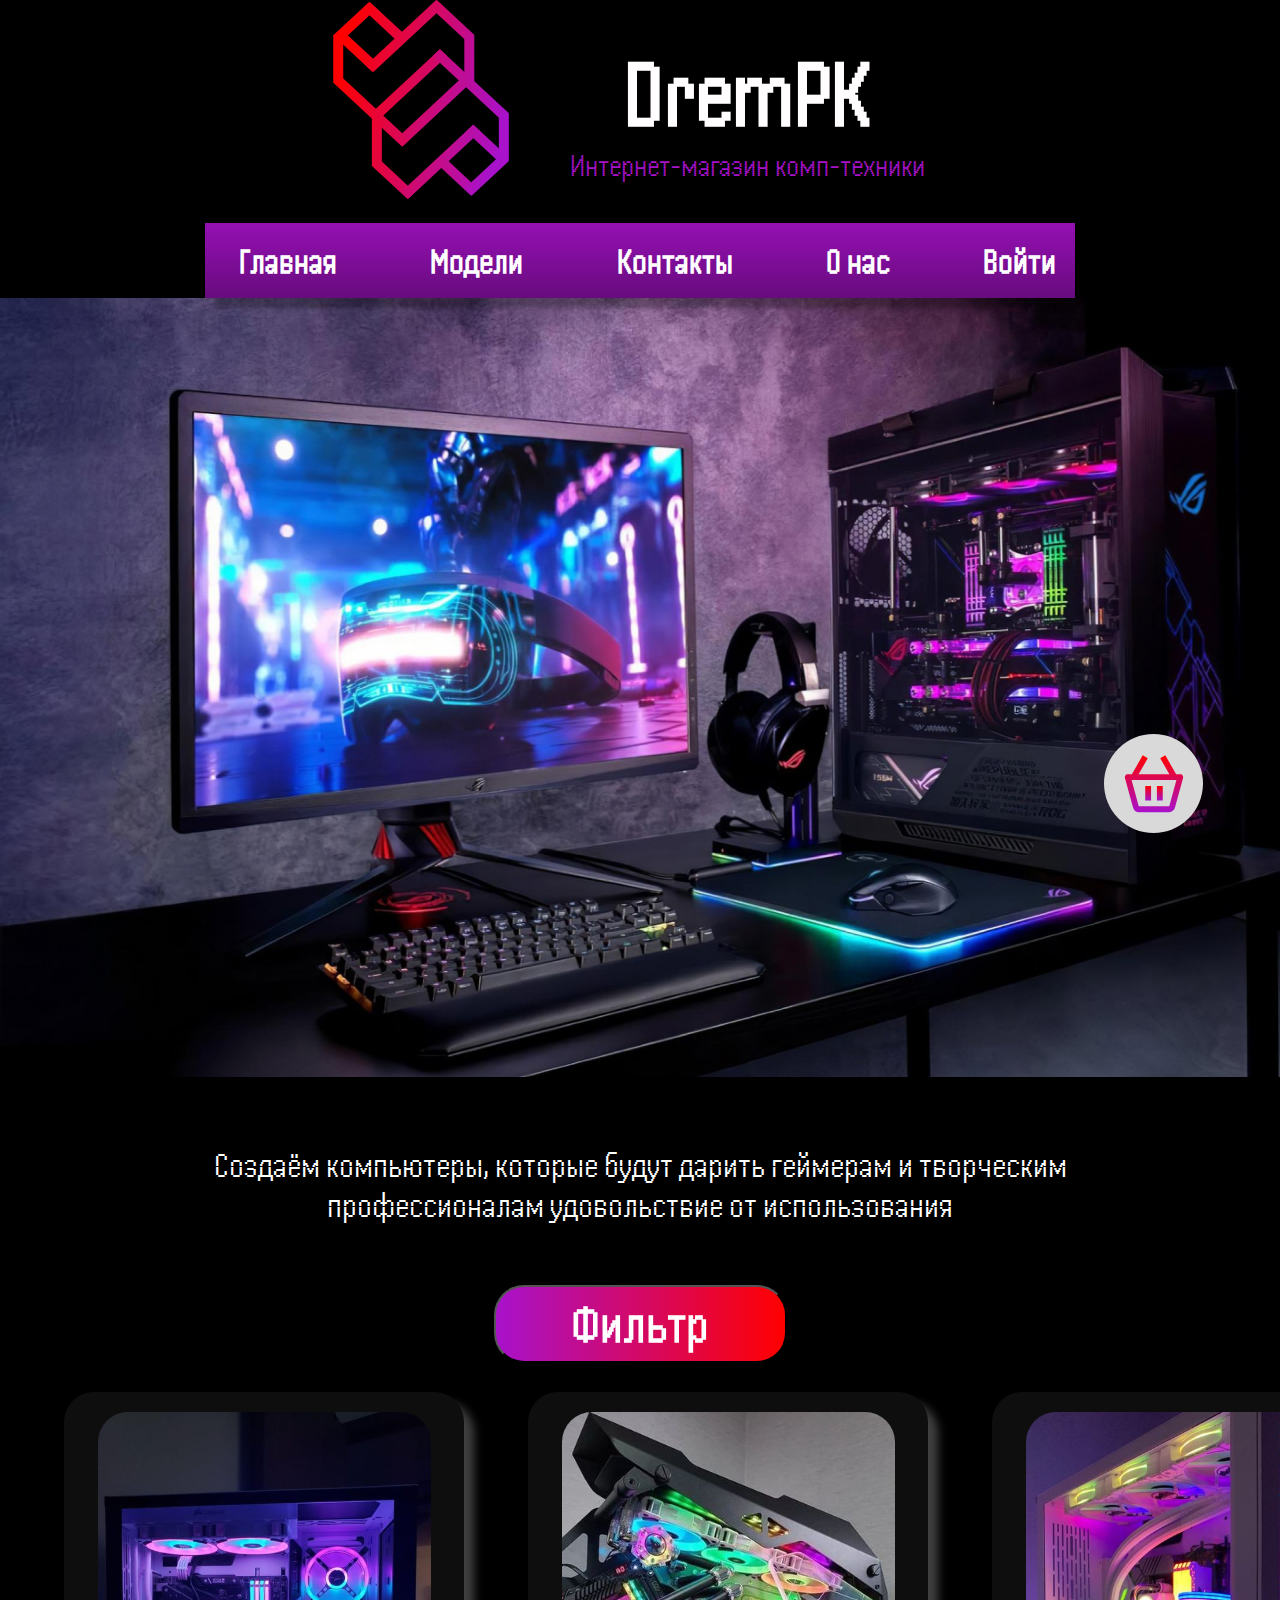
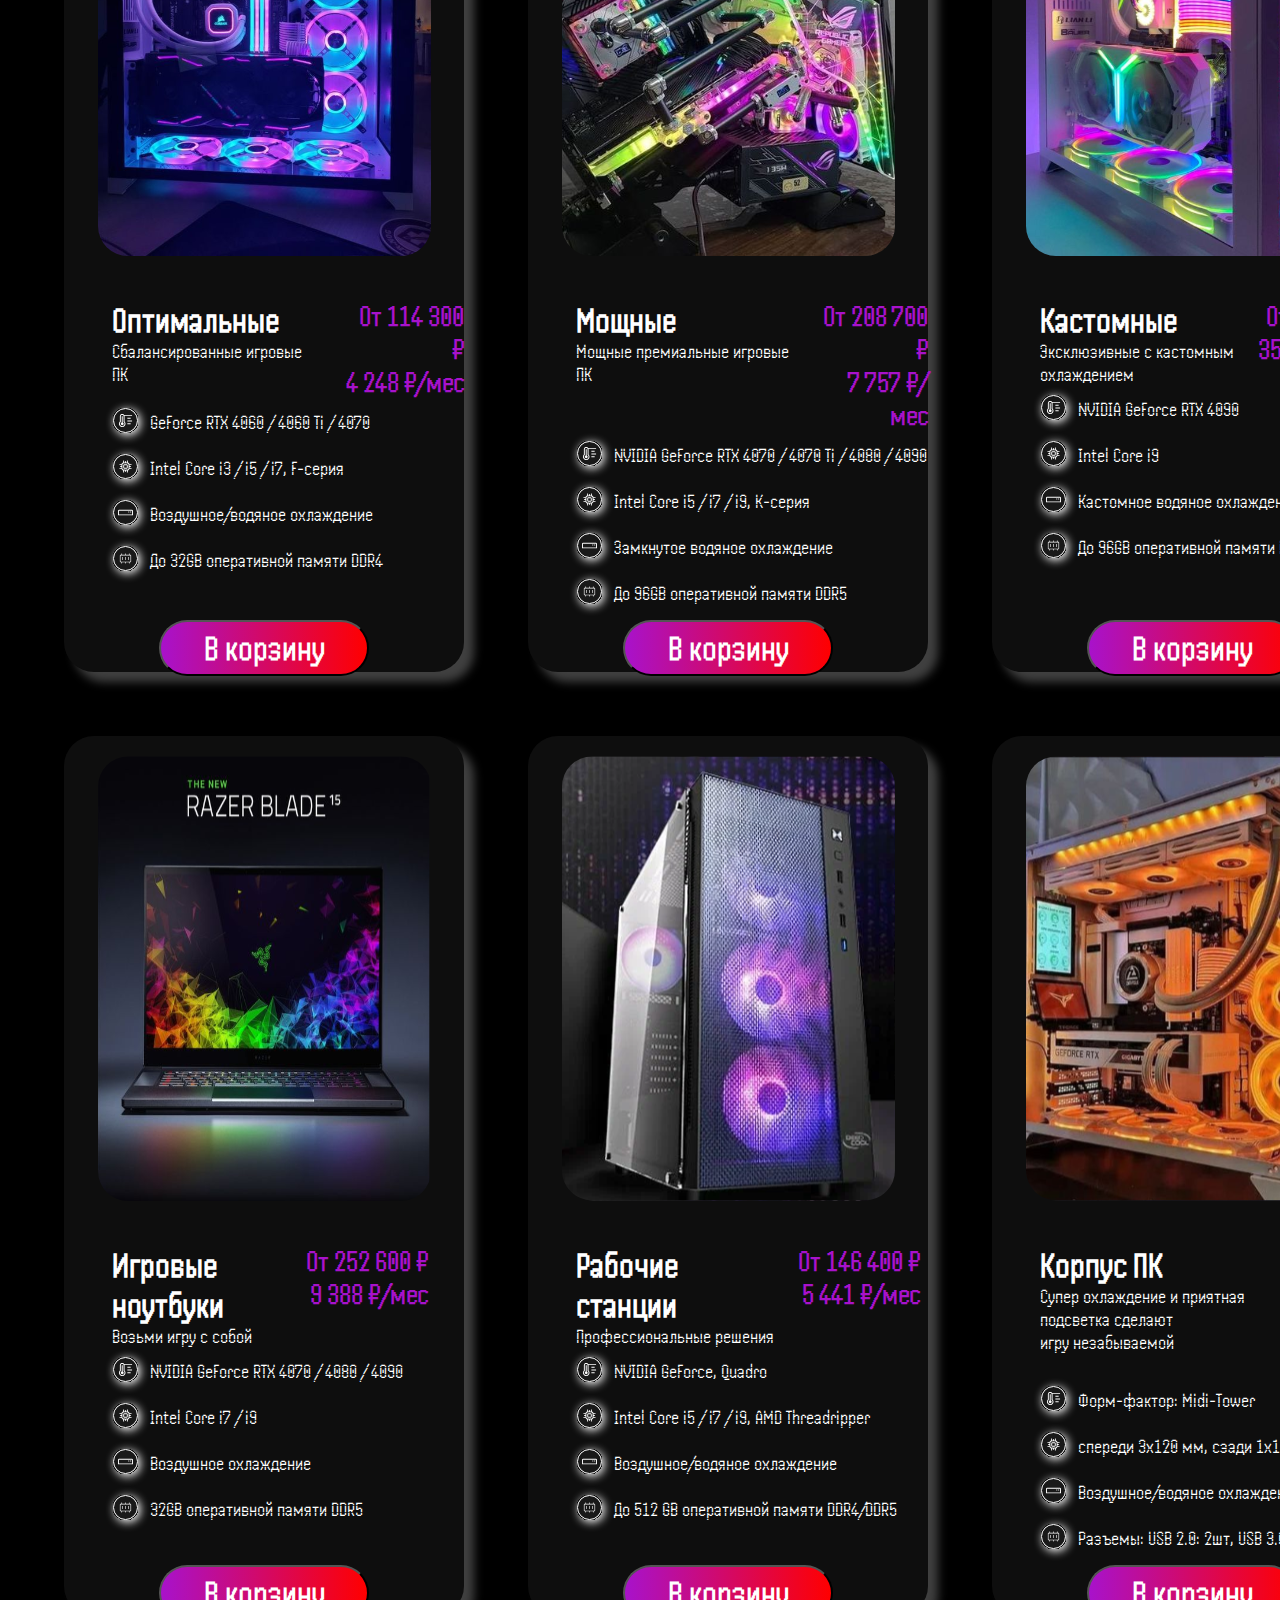
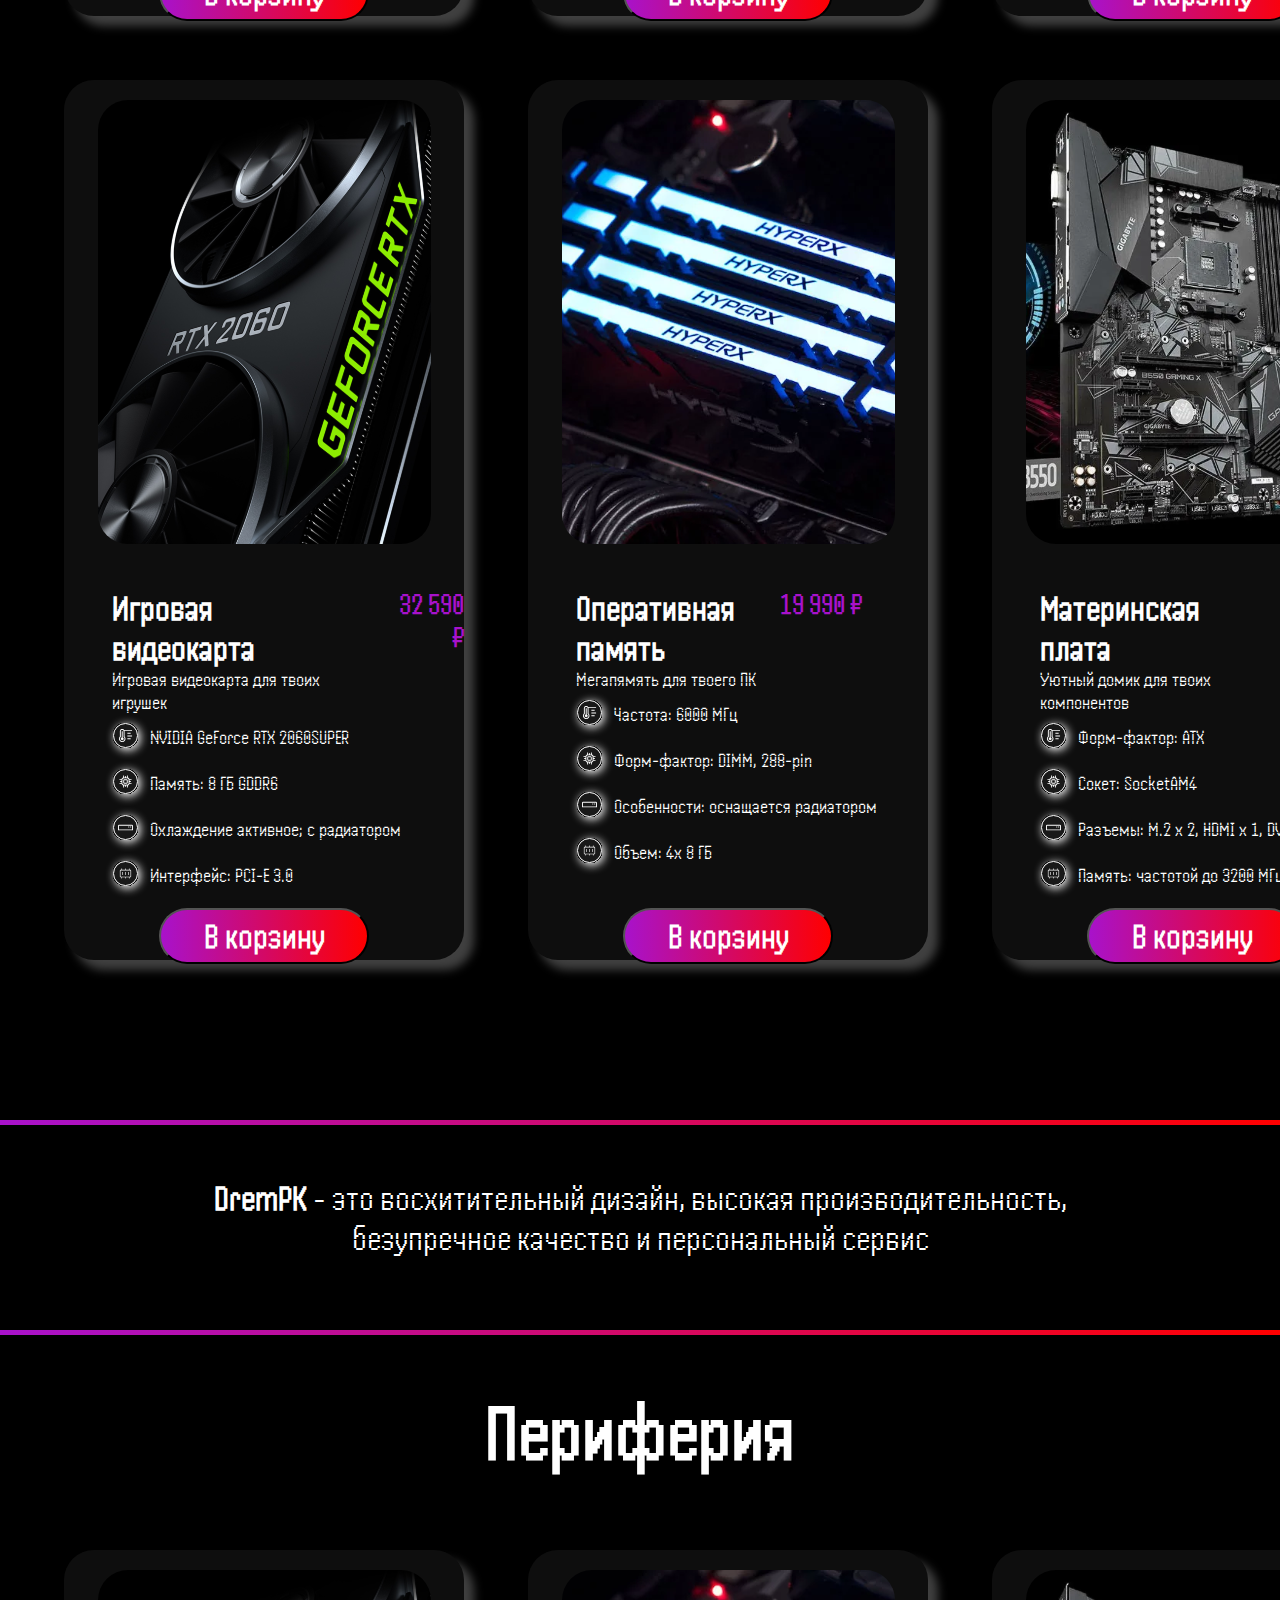
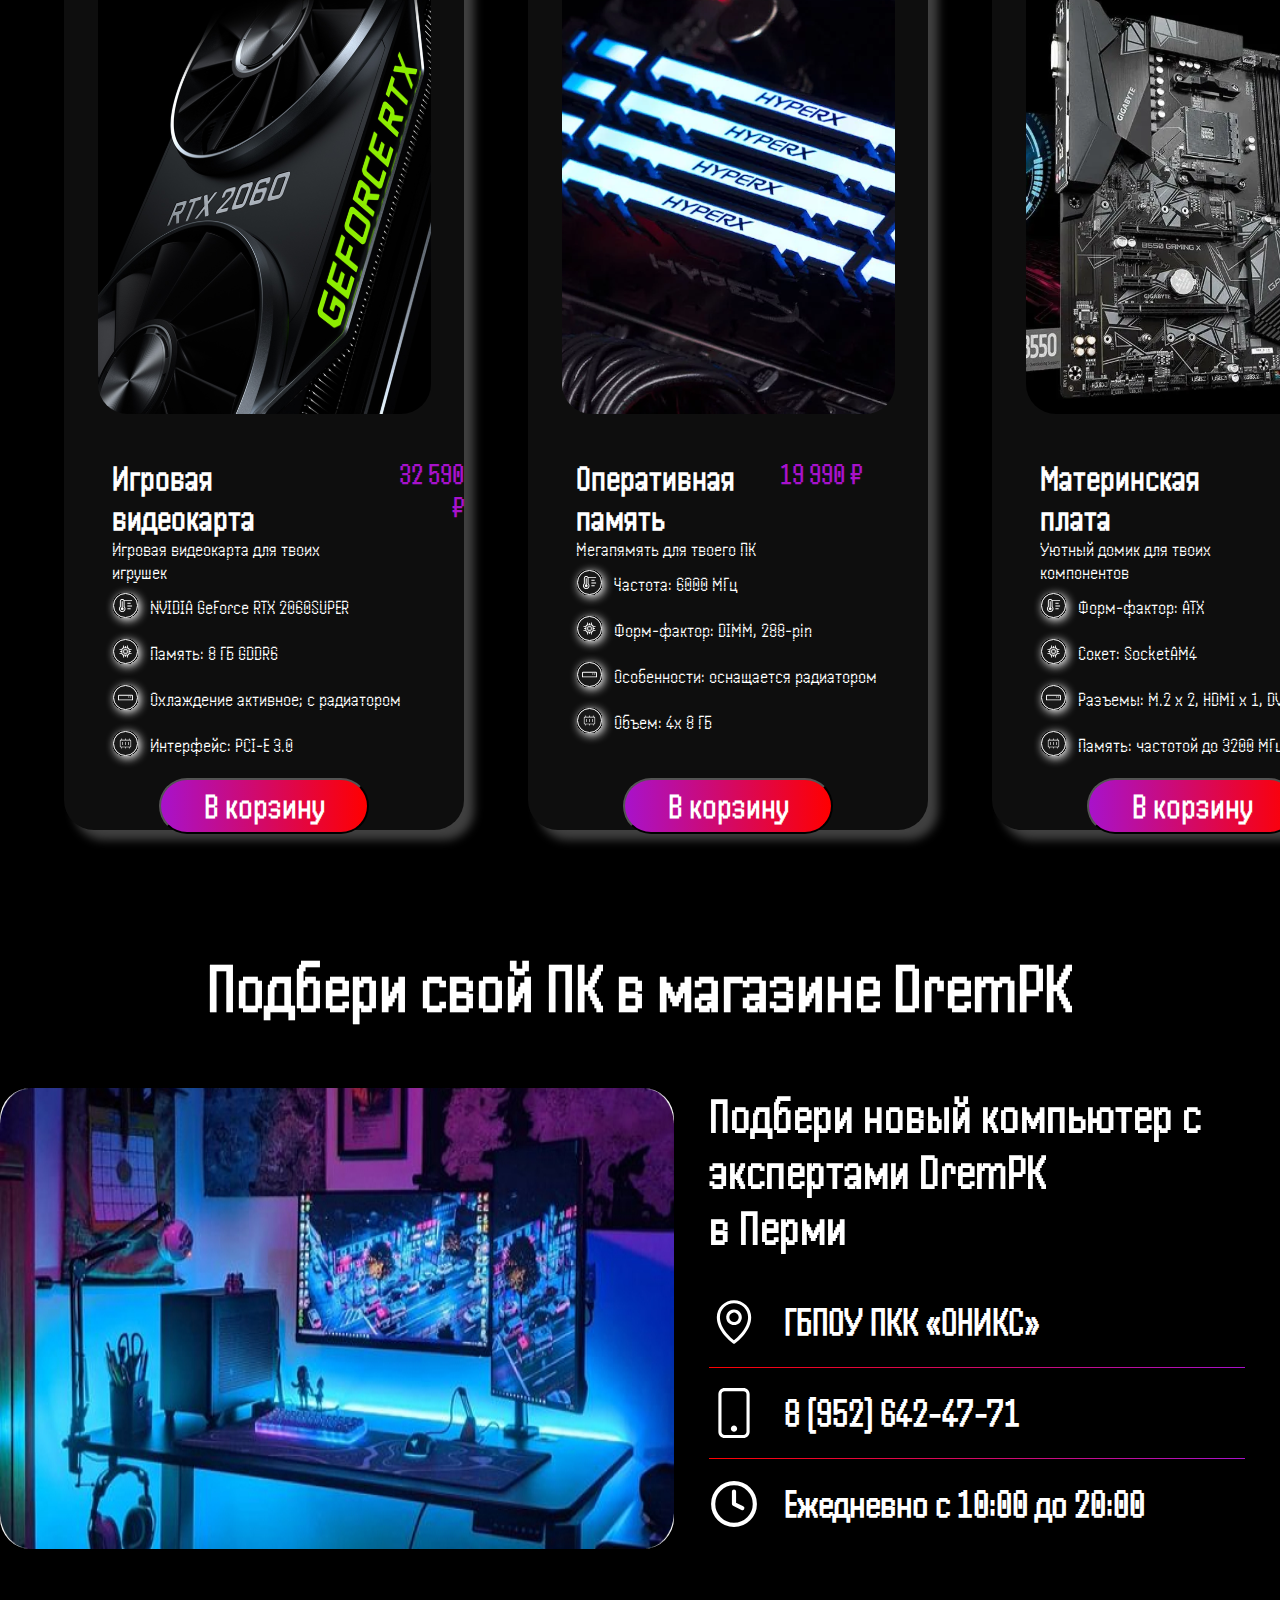
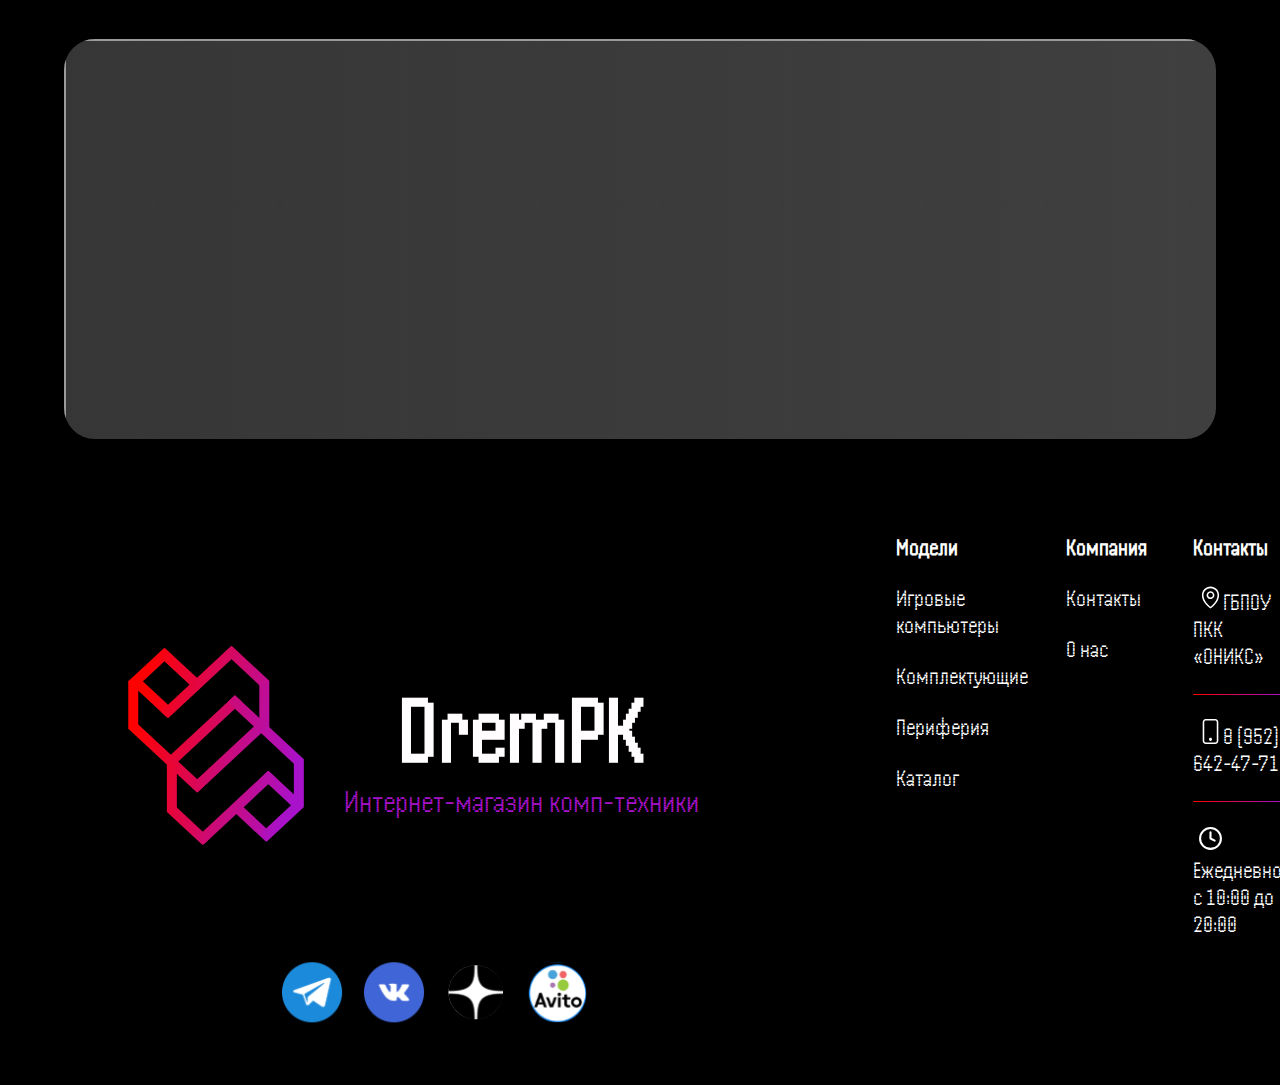
<file: index.html>
<!DOCTYPE html>
<html lang="ru">
  <head>
    <meta charset="UTF-8" />
    <meta http-equiv="X-UA-Compatible" content="IE=edge" />
    <meta name="viewport" content="width=device-width, initial-scale=1.0" />
    <link rel="stylesheet" href="Style.css" />
    <title>DremPK</title>
    <link rel="preconnect" href="https://fonts.googleapis.com" />
    <link rel="preconnect" href="https://fonts.gstatic.com" crossorigin />
    <link
      href="https://fonts.googleapis.com/css2?family=Handjet:wght@400&display=swap"
      rel="stylesheet"
    />
  </head>
  <body style="background-color: #000">
    <header>
        <a href="/">
          <img src="Logo.svg" />
        </a>
      <div class="title">
        <div class="drem">DremPK</div>
        <div class="pink">Интернет-магазин комп-техники</div>
      </div>
    </header>
    <div class="Basket">
      <a href="Basket.html"><img src="basket.svg"></a>
    </div>
    <menu>
      <ul>
        <li><a href="index.html">Главная</a></li>
        <li><a href="#model">Модели</a></li>
        <li><a href="#contacts">Контакты</a></li>
        <li><a href="О нас.html">О нас</a></li>
        <li><a id='demoModalStart' class='demoModalStart'>Войти</a></li>
      </ul>
    </menu>

    <div class="slider">
      <img src="Меню1.jpg" alt="Изображение 1" class="slide" />
      <img src="Меню2.jpg" alt="Изображение 2" class="slide" />
      <img src="Меню3.jpg" alt="Изображение 3" class="slide" />
    </div>

    <main>
      <div class="slov">
        <p class="nadpp">
          Создаём компьютеры, которые будут дарить геймерам и творческим <br />
          профессионалам удовольствие от использования
        </p>
      </div>

      <button class="filt" type="button">Фильтр</button>
      <a name="model"></a>
      <section id="product-con">
        <div class="product">
          <div class="product_image">
            <img src="Pk1.svg" />
          </div>

          <div class="menushka">
            <div class="title_menu">
              <div class="op">
                <p class="zag">Оптимальные</p>
                <p class="podpis">Сбалансированные игровые ПК</p>
              </div>
              <p class="pink1">
                От 114 300 ₽<br />
                4 248 ₽/мес
              </p>
            </div>
            <div class="parent">
              <img src="Ptov (1).svg" />
              <p class="kart1">GeForce RTX 4060 / 4060 Ti / 4070</p>
            </div>
            <div class="parent">
              <img src="Ptov (2).svg" />
              <p class="kart_1">Intel Core i3 / i5 / i7, F-серия</p>
            </div>
            <div class="parent">
              <img src="Ptov (3).svg" />
              <p class="kart_1">Воздушное/водяное охлаждение</p>
            </div>
            <div class="parent">
              <img src="Ptov (4).svg" />
              <p class="kart_1">До 32GB оперативной памяти DDR4</p>
            </div>
          </div>

          <div class="knopki">

            <div>
              <button onclick="basketss()" class="korz" type="button">В корзину</button>
            </div>
          </div>
        </div>

        <div class="product">
          <div class="product_image">
            <img src="Pk2.svg" />
          </div>
          <div class="menushka">
            <div class="title_menu">
              <div class="op">
                <p class="zag">Мощные</p>
                <p class="podpis_1">Мощные премиальные игровые ПК</p>
              </div>
              <p class="pink1">От 208 700 ₽<br />7 757 ₽/мес</p>
            </div>
            <div class="parent">
              <img src="Ptov (1).svg" />
              <p class="kart1">
                NVIDIA GeForce RTX 4070 / 4070 Ti / 4080 / 4090
              </p>
            </div>
            <div class="parent">
              <img src="Ptov (2).svg" />
              <p class="kart_1">Intel Core i5 / i7 / i9, K-серия</p>
            </div>
            <div class="parent">
              <img src="Ptov (3).svg" />
              <p class="kart_1">Замкнутое водяное охлаждение</p>
            </div>
            <div class="parent">
              <img src="Ptov (4).svg" />
              <p class="kart_1">До 96GB оперативной памяти DDR5</p>
            </div>
          </div>
          <div class="knopki">

            <div>
              <button onclick="basketss()" class="korz" type="button">В корзину</button>
            </div>
          </div>
        </div>
      
        <div class="product">
          <div class="product_image">
            <img src="Pk3.svg" />
          </div>
          <div class="menushka">
            <div class="title_menu">
              <div class="op">
                <p class="zag">Кастомные</p>
                <p class="podpis">Эксклюзивные с кастомным<br />охлаждением</p>
              </div>
              <p class="pink1">От 953 500 ₽<br />35 436 ₽/мес</p>
            </div>
            <div class="parent">
              <img src="Ptov (1).svg" />
              <p class="kart1">NVIDIA GeForce RTX 4090</p>
            </div>
            <div class="parent">
              <img src="Ptov (2).svg" />
              <p class="kart_1">Intel Core i9</p>
            </div>
            <div class="parent">
              <img src="Ptov (3).svg" />
              <p class="kart_1">Кастомное водяное охлаждение</p>
            </div>
            <div class="parent">
              <img src="Ptov (4).svg" />
              <p class="kart_1">До 96GB оперативной памяти DDR5</p>
            </div>
          </div>
          <div class="knopki">

            <div>
              <button onclick="basketss()" class="korz" type="button">В корзину</button>
            </div>
          </div>
        </div>

        <div class="product">
          <div class="product_image">
            <img src="Ноутбуки.svg" />
          </div>
          <div class="menushka">
            <div class="title_menu">
              <div class="op">
                <p class="zag">Игровые ноутбуки</p>
                <p class="podpis">Возьми игру с собой</p>
              </div>
              <p class="pink1">
                От 252 600 ₽<br />
                9 388 ₽/мес
              </p>
            </div>
            <div class="parent">
              <img src="Ptov (1).svg" />
              <p class="kart1">NVIDIA GeForce RTX 4070 / 4080 / 4090</p>
            </div>
            <div class="parent">
              <img src="Ptov (2).svg" />
              <p class="kart_1">Intel Core i7 / i9</p>
            </div>
            <div class="parent">
              <img src="Ptov (3).svg" />
              <p class="kart_1">Воздушное охлаждение</p>
            </div>
            <div class="parent">
              <img src="Ptov (4).svg" />
              <p class="kart_1">32GB оперативной памяти DDR5</p>
            </div>
          </div>
          <div class="knopki">

            <div>
              <button onclick="basketss()" class="korz" type="button">В корзину</button>
            </div>
          </div>
        </div>

        <div class="product">
          <div class="product_image">
            <img src="Рабочие станции.svg" />
          </div>
          <div class="menushka">
            <div class="title_menu">
              <div class="op">
                <p class="zag">Рабочие станции</p>
                <p class="podpis">Профессиональные решения</p>
              </div>
              <p class="pink1">
                От 146 400 ₽<br />
                5 441 ₽/мес
              </p>
            </div>
            <div class="parent">
              <img src="Ptov (1).svg" />
              <p class="kart1">NVIDIA GeForce, Quadro</p>
            </div>
            <div class="parent">
              <img src="Ptov (2).svg" />
              <p class="kart_1">Intel Core i5 / i7 / i9, AMD Threadripper</p>
            </div>
            <div class="parent">
              <img src="Ptov (3).svg" />
              <p class="kart_1">Воздушное/водяное охлаждение</p>
            </div>
            <div class="parent">
              <img src="Ptov (4).svg" />
              <p class="kart_1">До 512 GB оперативной памяти DDR4/DDR5</p>
            </div>
          </div>
          <div class="knopki">

            <div>
              <button onclick="basketss()" class="korz" type="button">В корзину</button>
            </div>
          </div>
        </div>

        <div class="product">
          <div class="product_image">
            <img src="Конфигуратор ПК.svg" />
          </div>
          <div class="menushka">
            <div class="title_menu">
              <div class="op">
                <p class="zag">Корпус ПК</p>
                <p class="podpis">
                  Супер охлаждение и приятная подсветка сделают<br />игру
                  незабываемой
                </p>
              </div>
              <p class="pink1">
                От 114 300 ₽<br />
                4 248 ₽/мес
              </p>
            </div>
            <div class="parent">
              <img src="Ptov (1).svg" />
              <p class="kart1">Форм-фактор: Midi-Tower</p>
            </div>
            <div class="parent">
              <img src="Ptov (2).svg" />
              <p class="kart_1">спереди 3x120 мм, сзади 1х120 мм</p>
            </div>
            <div class="parent">
              <img src="Ptov (3).svg" />
              <p class="kart_1">Воздушное/водяное охлаждение</p>
            </div>
            <div class="parent">
              <img src="Ptov (4).svg" />
              <p class="kart_1">Разъемы: USB 2.0: 2шт, USB 3.0: 1шт</p>
            </div>
          </div>
          <div class="knopki">

            <div>
              <button onclick="basketss()" class="korz" type="button">В корзину</button>
            </div>
          </div>
        </div>

        <div class="product">
          <a name="komplect"></a>
          <div class="product_image">
            <img src="Видюха.svg" />
          </div>
          <div class="menushka">
            <div class="title_menu">
              <div class="op">
                <p class="zag">Игровая видеокарта</p>
                <p class="podpis">Игровая видеокарта для твоих игрушек</p>
              </div>
              <p class="pink1">32 590 ₽</p>
            </div>
            <div class="parent">
              <img src="Ptov (1).svg" />
              <p class="kart1">NVIDIA GeForce RTX 2060SUPER</p>
            </div>
            <div class="parent">
              <img src="Ptov (2).svg" />
              <p class="kart_1">Память: 8 ГБ GDDR6</p>
            </div>
            <div class="parent">
              <img src="Ptov (3).svg" />
              <p class="kart_1">Охлаждение активное; с радиатором</p>
            </div>
            <div class="parent">
              <img src="Ptov (4).svg" />
              <p class="kart_1">Интерфейс: PCI-E 3.0</p>
            </div>
          </div>
          <div class="knopki">

            <div>
              <button onclick="basketss()" class="korz" type="button">В корзину</button>
            </div>
          </div>
        </div>

        <div class="product">
          <div class="product_image">
            <img src="Оперативка.svg" />
          </div>
          <div class="menushka">
            <div class="title_menu">
              <div class="op">
                <p class="zag">Оперативная память</p>
                <p class="podpis">Мегапямять для твоего ПК</p>
              </div>
              <p class="pink1">19 990 ₽</p>
            </div>
            <div class="parent">
              <img src="Ptov (1).svg" />
              <p class="kart1">Частота: 6000 МГц</p>
            </div>
            <div class="parent">
              <img src="Ptov (2).svg" />
              <p class="kart_1">Форм-фактор: DIMM, 288-pin</p>
            </div>
            <div class="parent">
              <img src="Ptov (3).svg" />
              <p class="kart_1">Особенности: оснащается радиатором</p>
            </div>
            <div class="parent">
              <img src="Ptov (4).svg" />
              <p class="kart_1">Объем: 4х 8 ГБ</p>
            </div>
          </div>
          <div class="knopki">
            <button onclick="basketss()" class="korz" type="button">В корзину</button>
          </div>
        </div>

        <div class="product">
          <div class="product_image">
            <img src="Материнка.svg" />
          </div>
          <div class="menushka">
            <div class="title_menu">
              <div class="op">
                <p class="zag">Материнская плата</p>
                <p class="podpis">Уютный домик для твоих компонентов</p>
              </div>
              <p class="pink1">12 430 ₽</p>
            </div>
            <div class="parent">
              <img src="Ptov (1).svg" />
              <p class="kart1">Форм-фактор: ATX</p>
            </div>
            <div class="parent">
              <img src="Ptov (2).svg" />
              <p class="kart_1">Сокет: SocketAM4</p>
            </div>
            <div class="parent">
              <img src="Ptov (3).svg" />
              <p class="kart_1">Разъемы: M.2 х 2, HDMI х 1, DVI х 1</p>
            </div>
            <div class="parent">
              <img src="Ptov (4).svg" />
              <p class="kart_1">Память: частотой до 3200 МГц</p>
            </div>
          </div>
          <div class="knopki">

            <div>
              <button onclick="basketss()" class="korz" type="button">В корзину</button>
            </div>
          </div>
        </div>
      </section>

      <div class="line_1"></div>
      <p class="nadpis">
        <b class="osnadpis">DremPK</b> - это восхитительный дизайн, высокая
        производительность,<br />
        безупречное качество и персональный сервис
      </p>
      <div class="line"></div>
      <a name="perif"></a>
      <p class="perf">Периферия</p>

      <section id="product-con">
      <div class="product">
        <div class="product_image">
          <img src="Видюха.svg" />
        </div>
        <div class="menushka">
          <div class="title_menu">
            <div class="op">
              <p class="zag">Игровая видеокарта</p>
              <p class="podpis">Игровая видеокарта для твоих игрушек</p>
            </div>
            <p class="pink1">32 590 ₽</p>
          </div>
          <div class="parent">
            <img src="Ptov (1).svg" />
            <p class="kart1">NVIDIA GeForce RTX 2060SUPER</p>
          </div>
          <div class="parent">
            <img src="Ptov (2).svg" />
            <p class="kart_1">Память: 8 ГБ GDDR6</p>
          </div>
          <div class="parent">
            <img src="Ptov (3).svg" />
            <p class="kart_1">Охлаждение активное; с радиатором</p>
          </div>
          <div class="parent">
            <img src="Ptov (4).svg" />
            <p class="kart_1">Интерфейс: PCI-E 3.0</p>
          </div>
        </div>
        <div class="knopki">
          <div>
            <button onclick="basketss()" class="korz" type="button">В корзину</button>
          </div>
        </div>
      </div>

      <div class="product">
        <div class="product_image">
          <img src="Оперативка.svg" />
        </div>
        <div class="menushka">
          <div class="title_menu">
            <div class="op">
              <p class="zag">Оперативная память</p>
              <p class="podpis">Мегапямять для твоего ПК</p>
            </div>
            <p class="pink1">19 990 ₽</p>
          </div>
          <div class="parent">
            <img src="Ptov (1).svg" />
            <p class="kart1">Частота: 6000 МГц</p>
          </div>
          <div class="parent">
            <img src="Ptov (2).svg" />
            <p class="kart_1">Форм-фактор: DIMM, 288-pin</p>
          </div>
          <div class="parent">
            <img src="Ptov (3).svg" />
            <p class="kart_1">Особенности: оснащается радиатором</p>
          </div>
          <div class="parent">
            <img src="Ptov (4).svg" />
            <p class="kart_1">Объем: 4х 8 ГБ</p>
          </div>
        </div>
        <div class="knopki">
          <button onclick="basketss()" class="korz" type="button">В корзину</button>
        </div>
      </div>

      <div class="product">
        <div class="product_image">
          <img src="Материнка.svg" />
        </div>
        <div class="menushka">
          <div class="title_menu">
            <div class="op">
              <p class="zag">Материнская плата</p>
              <p class="podpis">Уютный домик для твоих компонентов</p>
            </div>
            <p class="pink1">12 430 ₽</p>
          </div>
          <div class="parent">
            <img src="Ptov (1).svg" />
            <p class="kart1">Форм-фактор: ATX</p>
          </div>
          <div class="parent">
            <img src="Ptov (2).svg" />
            <p class="kart_1">Сокет: SocketAM4</p>
          </div>
          <div class="parent">
            <img src="Ptov (3).svg" />
            <p class="kart_1">Разъемы: M.2 х 2, HDMI х 1, DVI х 1</p>
          </div>
          <div class="parent">
            <img src="Ptov (4).svg" />
            <p class="kart_1">Память: частотой до 3200 МГц</p>
          </div>
        </div>
        <div class="knopki">
          <div>
            <button onclick="basketss()" class="korz" type="button">В корзину</button>
          </div>
        </div>
      </div>
</section>
<a name="contacts"></a>
      <p class="perf_1">Подбери свой ПК в магазине DremPK</p>
    <div class="contact" >
        <img class="mini_pic" src="Мини картинка.jpg">
        <div class="podps_sprava">
            <p class="osn_text">Подбери новый компьютер с экспертами DremPK<br>в Перми<p>     
        <div class="cont">
            <img class="cartink" src="1.svg" />
            <p>ГБПОУ ПКК «ОНИКС»<p>     
        </div>
        <div class="line_sprv"></div>
        <div class="cont">
            <img class="cartink" src="2.svg" />
            <p>8 (952) 642-47-71<p>     
        </div>
        <div class="line_sprv"></div>
        <div class="cont">
            <img class="cartink" src="3.svg" />
            <p>Ежедневно с 10:00 до 20:00<p>     
        </div>
    </div>
    </div>
      <div class="karta"><iframe src="https://yandex.ru/map-widget/v1/?ll=56.221157%2C58.002925&mode=search&oid=1064300558&ol=biz&source=serp_navig&z=17.68" width="100%" height="100%" frameborder="1" allowfullscreen="true" style="position:relative;"></iframe></div>
    </main>
  <footer>
    <div class="logo_foot">
      <a href="/">
        <img src="Logo.svg" />
      </a>
      <div>
        <div class="drem">DremPK</div>
        <div class="pink">Интернет-магазин комп-техники</div>
      </div></div>

    <div class="opis_foot">
      <ul class="left_opis">
        <li class="zagl"><a class="zagl" href="index.html #model">Модели</a></li>
        <li><a href="index.html #model">Игровые компьютеры</a></li>
        <li><a href="index.html #komplect">Комплектующие</a></li>
        <li><a href="index.html #perif">Периферия</a></li>
        <li><a href="index.html #model">Каталог</a></li>
      </ul>
      <ul class="centre_opis">
        <li class="zagl"><a href="О нас.html">Компания</a></li>
        <li><a href="index.html #contacts">Контакты</a></li>
        <li><a href="О нас.html">О нас</a></li>
      </ul>
      <ul class="cont_foot">
        <li class="zagl">Контакты</li>
        <li><img class="cart_foot" src="1.svg" />ГБПОУ ПКК «ОНИКС»</li>
        <li><div class="line_sprv"></div></li>
        <li><img class="cart_foot" src="2.svg" />8 (952) 642-47-71</li>
        <li><div class="line_sprv"></div></li>
        <li><img class="cart_foot" src="3.svg" />Ежедневно с 10:00 до 20:00</li>
      </ul>
    </div>
  </footer>
        <div class="socseti">
          <a href="https://web.telegram.org/"><img src="tg.svg" /></a>
          <a href="https://vk.com/"><img src="vk.svg" /></a> 
          <a href="https://dzen.ru/?experiment=931375"><img src="dzen.svg" /></a>
          <a href="https://www.avito.ru/"><img src="avito.svg" /></a>
      </div>
  </body>

<!--Окно Регистрации -->
<div id="demoModalShadow" class="demoModalShadow">
  <form id="demoModal" class="demoModal">
    <div class="up_form">
      <h2 class="regstr">Регистрация</h2>
        <svg id="demoModalClose" class="demoModal__button close" xmlns="http://www.w3.org/2000/svg" width="50" height="50" viewBox="0 0 50 50" fill="none">
            <path d="M7.45506 1.22718L25 18.7714L42.454 1.31809C42.8396 0.907741 43.304 0.579479 43.8195 0.352985C44.335 0.12649 44.8909 0.00642838 45.4539 0C46.6594 0 47.8156 0.47886 48.668 1.33124C49.5204 2.18361 49.9993 3.33968 49.9993 4.54513C50.0099 5.10237 49.9065 5.6559 49.6954 6.17175C49.4844 6.68759 49.1702 7.15487 48.772 7.54491L31.0907 24.9982L48.772 42.6788C49.5212 43.4116 49.9604 44.404 49.9993 45.4513C49.9993 46.6567 49.5204 47.8128 48.668 48.6652C47.8156 49.5175 46.6594 49.9964 45.4539 49.9964C44.8747 50.0204 44.2967 49.9238 43.7568 49.7125C43.2169 49.5012 42.7268 49.18 42.3177 48.7692L25 31.225L7.50052 48.7238C7.11646 49.1204 6.65765 49.4371 6.15057 49.6555C5.64348 49.874 5.09815 49.9898 4.54606 49.9964C3.34057 49.9964 2.18445 49.5175 1.33203 48.6652C0.47962 47.8128 0.000739554 46.6567 0.000739554 45.4513C-0.00985784 44.894 0.0935342 44.3405 0.304571 43.8247C0.515608 43.3088 0.829838 42.8415 1.22798 42.4515L18.9093 24.9982L1.22798 7.31766C0.478839 6.58479 0.0395548 5.59238 0.000739554 4.54513C0.000739554 3.33968 0.47962 2.18361 1.33203 1.33124C2.18445 0.47886 3.34057 0 4.54606 0C5.63694 0.0136354 6.68236 0.454513 7.45506 1.22718Z" fill="black"/>
        </svg></div>
      <div id="demoModalInfo" class="demoModal__info">
          <input type ="text" id="login" placeholder="Логин" required>
          <input type ="text" id="email" placeholder="Эл. почта" required>
          <input type ="text" id="password" placeholder="Пароль" required>
      </div>
      <div class="uslovie">
          <input type="checkbox" checked="checked">
          <p>Я принимаю условия <u>обработки</u> моих данны<a href="admin.html">х</a></p>
      </div>
      <div class="demoModal__actions">
          <button type="submit" id="demoModalStart_2" class="demoModal__button_active">Зарегистрироваться</button>
      </div>
  </form>
  </div>
  
  <!--Окно Входа -->
<div id="demoModalShadow_2" class="demoModalShadow_2">
  <form id="demoModal_2" class="demoModal">
    <div class="up_form">
      <h2 class="regstr">Авторизация</h2>
        <svg id="demoModalClose_2" class="demoModal__button close" xmlns="http://www.w3.org/2000/svg" width="50" height="50" viewBox="0 0 50 50" fill="none">
            <path d="M7.45506 1.22718L25 18.7714L42.454 1.31809C42.8396 0.907741 43.304 0.579479 43.8195 0.352985C44.335 0.12649 44.8909 0.00642838 45.4539 0C46.6594 0 47.8156 0.47886 48.668 1.33124C49.5204 2.18361 49.9993 3.33968 49.9993 4.54513C50.0099 5.10237 49.9065 5.6559 49.6954 6.17175C49.4844 6.68759 49.1702 7.15487 48.772 7.54491L31.0907 24.9982L48.772 42.6788C49.5212 43.4116 49.9604 44.404 49.9993 45.4513C49.9993 46.6567 49.5204 47.8128 48.668 48.6652C47.8156 49.5175 46.6594 49.9964 45.4539 49.9964C44.8747 50.0204 44.2967 49.9238 43.7568 49.7125C43.2169 49.5012 42.7268 49.18 42.3177 48.7692L25 31.225L7.50052 48.7238C7.11646 49.1204 6.65765 49.4371 6.15057 49.6555C5.64348 49.874 5.09815 49.9898 4.54606 49.9964C3.34057 49.9964 2.18445 49.5175 1.33203 48.6652C0.47962 47.8128 0.000739554 46.6567 0.000739554 45.4513C-0.00985784 44.894 0.0935342 44.3405 0.304571 43.8247C0.515608 43.3088 0.829838 42.8415 1.22798 42.4515L18.9093 24.9982L1.22798 7.31766C0.478839 6.58479 0.0395548 5.59238 0.000739554 4.54513C0.000739554 3.33968 0.47962 2.18361 1.33203 1.33124C2.18445 0.47886 3.34057 0 4.54606 0C5.63694 0.0136354 6.68236 0.454513 7.45506 1.22718Z" fill="black"/>
        </svg></div>
      <div id="demoModalInfo" class="demoModal__info">
          <input type ="text" id="login" placeholder="Логин" required>
          <input type ="text" id="password" placeholder="Пароль" required>
      </div>
      <div class="demoModal__actions">
          <button type="submit" id="demoModalVhod" class="demoModal__button_active">Войти</button>
      </div>
  </form>
  </div>

  <script>
      // Открытие Регистрационного окна
  document.querySelector('#demoModalStart').addEventListener('click', function () {
      document.querySelector('#demoModalShadow').style.display = 'flex';
  });
  // Закрытие модального окна
  document.querySelector('#demoModalClose').addEventListener('click', function () {
      document.querySelector('#demoModalShadow').style.display = 'none';
  });
        // Открытие окна входа
        document.querySelector('#demoModalStart_2').addEventListener('click', function () {
          document.querySelector('#demoModalShadow').style.display = 'none';
      document.querySelector('#demoModalShadow_2').style.display = 'flex';
  });
    // Закрытие окна входа
    document.querySelector('#demoModalClose_2').addEventListener('click', function () {
      document.querySelector('#demoModalShadow_2').style.display = 'none';
  });
  function basketss(){
    alert("Товар добавлен в корзину (ну или почти ;)")
}
  </script>

<script>
  let currentIndex = 0;
  const slides = document.querySelectorAll(".slide");
  const slideInterval = 4000;

  function changeSlide() {
    slides[currentIndex].style.opacity = 0;
    currentIndex = (currentIndex + 1) % slides.length;
    slides[currentIndex].style.opacity = 1;
  }
  setInterval(changeSlide, slideInterval);
</script>
  


</html>
</file>
<file: Style.css>
* {
  margin: 0;
  padding: 0;
  font-family: "Handjet", sans-serif;
}
header {
  color: #fffdfd;
  text-align: center;
  font-size: 96px;
  font-style: normal;
  font-weight: 700;
  line-height: normal;
  gap: 3%;
  display: flex;
  flex-flow: row nowrap;
  align-items: center;
  justify-content: center;
}

.plusik{
  text-align: center;
  margin-top: 5%;
}
.gp_1{
  border-radius: 31px;
  margin-top: 3%;
  margin-bottom: 7%;
}
.gp_2{
  display:flex;
  justify-content: center; /*центрируем элемент по горизонтали */
  align-items: center; /* и вертикали */
}
.title {
  display: flex;
  flex-direction: column;
  align-items: center;
}
.slider {
  background-repeat: no-repeat;
  display: flex;
  justify-content: center;
  background-size: auto;
  width: 100%;
  height: 900px;
  background-size: cover; /* размер одного повторяющегося изображения */
}

.slider {
  position: relative;
  width: 100%;
  height: 779px;
  overflow: hidden;
}

.slide {
  position: absolute;
  width: 100%;
  height: 100%;
  opacity: 0;
  transition: opacity 1s;
}

.slide:first-child {
  opacity: 1;
}

menu {
  width: 100%;
  display: flex;
  justify-content: center;
}

menu ul {
  z-index: 1;
  display: flex;
  align-items: center;
  justify-content: center;
  flex-shrink: 0;
  width: 870px;
  height: 75px;
  color: #fff;
  font-size: 36px;
  font-style: normal;
  font-weight: 400;
  line-height: normal;
  gap: 9%;
  background: linear-gradient(
    180deg,
    #a812cb -43%,
    rgba(255, 0, 0, 0) 330%
  );
  box-shadow: 10px 10px 4px 0px rgba(0, 0, 0, 0.25);
  margin-top: 0;
}

menu li {
  list-style-type: none;
  margin: 0;
  padding: 0;
  margin-left: 15px;
}

menu a {
  color: #fff;
  font-family: "Handjet", sans-serif;
  font-size: 36px;
  font-weight: bold;
  font-style: normal;
  line-height: normal;
  text-decoration: none; /*убираем подчёркивание*/
}

/* при наведении - hover */
menu a:hover {
  text-decoration: underline;
}

.drem {
  color: #fffdfd;
  text-align: center;
  font-size: 96px;
  font-style: normal;
  font-weight: 700;
  line-height: normal;
}

.pink {
  color: #a812cb;
  font-weight: bold;
  font-size: 32px;
  font-style: normal;
  font-weight: 400;
  line-height: normal;
  width: 400px;
  text-align: center;
}

p {
  color: #ffffff;
}

.slov {
  color: #fff;
  text-align: center;
  font-size: 36px;
  font-style: normal;
  font-weight: 400;
  line-height: normal;
}

.filt {
  color: #fff;
  font-size: 55px;
  font-style: normal;
  font-weight: 600;
  line-height: normal;
  text-align: center;
  margin: 0 auto;
  display: block;
  width: 293px;
  margin-bottom: 29px;
  height: 78px;
  flex-shrink: 0;
  border-radius: 30px;
  background: linear-gradient(90deg, #a812cb 0%, #f00 100%);
}

.pink1 {
  color: #a812cb;
  font-size: 30px;
  font-style: normal;
  text-align: right;
  top: -5%;
  font-weight: 600;
  line-height: normal;
  margin-left: -6px;
}

.title_menu {
  display: flex;
}

.zag {
  color: #fff;
  font-size: 36px;
  font-style: normal;
  font-weight: 700;
  line-height: normal;
  width: 200px;
}

#product-con {
  display: grid;
  grid-template-columns: repeat(3, 1fr);
  gap: 4rem;
  padding: 0 4rem;
}

.product {
  position: relative;
  border-radius: 30px;
  background: #0e0e0e;
  box-shadow: 10px 10px 10px 0px rgba(255, 255, 255, 0.25);
  max-width: 30rem;
  min-width: 25rem;
  height: 55rem;
}
.product_1{
  position: relative;
  border-radius: 30px;
  background: #0e0e0e;
  box-shadow: 10px 10px 10px 0px rgba(255, 255, 255, 0.25);
  width:25% ;
  height: 55rem;

}

.korzin{
  display: flex;
  flex-direction: row;
  justify-content: space-around;
}

.knopki {
  display: flex;
  flex-direction: column;
  align-items: center;
}
.knopki_1{
  display: flex;
  flex-direction: column;
  align-items: center;
}

.menushka {
  margin-top: 11%;
  padding-left: 12%;
  text-align: left;
  height: 20rem;
}

.product_image {
  display: flex;
  margin-top: 5%;
  justify-content: center;
}

.kart_pink1 {
  display: flex;
  margin: 0;
}

.podpis {
  color: #fff;
  font-size: 20px;
  margin-right: 30px;
  font-style: normal;
  font-weight: 400;
  line-height: normal;
}

.podpis_1 {
  color: #fff;
  font-size: 20px;
  margin-right: 25px;
  font-style: normal;
  font-weight: 400;
  line-height: normal;
}

.podr {
  border-radius: 30px;
  background: #202020;
  width: 168px;
  height: 56px;
  color: #fff;
  font-size: 36px;
  font-weight: 400;
  line-height: normal;
}

.korz {
  border-radius: 30px;
  background: linear-gradient(90deg, #a812cb 0%, #f00 100%);
  width: 210px;
  height: 56px;
  color: #fff;
  text-align: center;
  font-size: 36px;
  font-weight: 600;
  font-style: normal;
  line-height: normal;
}
.korz_1{
  border-radius: 30px;
  background: linear-gradient(90deg, #a812cb 0%, #f00 100%);
  width: 308px;
  height: 56px;
  color: #fff;
  text-align: center;
  font-size: 36px;
  font-weight: 600;
  font-style: normal;
  line-height: normal;
}


/* Окно оформления заказа */
.oformlen_okno{
  width: 1219px;
  height: 700px;
  border-radius: 30px;
  border: 1px solid #FFF;
  background: rgba(255, 255, 255, 0.40);
  backdrop-filter: blur(12.5px);
}
#vid{
  padding-left: 15px;
}
.oformlen{
  color: #FFF;
text-align: center;
font-size: 25px;
font-style: normal;
font-weight: 400;
line-height: normal;
}
.of_nadp{
  color: #FEA8A8;
text-align: center;
font-size: 64px;
font-style: normal;
font-weight: 600;
line-height: normal;
text-decoration-line: underline;
margin-top: 23px;
margin-bottom: 2%;
}
.cart{
  width: 1009px;
    height: 163px;
    border-radius: 30px;
    background: #744F4F;
    margin-left: auto;
    margin-right: auto;
    margin-top: 13px;
    display: flex;
    flex-direction: column;
    justify-content: center;
}
.vvod{
  width: 334px;
  height: 37px;
  margin-top: 19px;
  border-radius: 50px;
  border: 1px solid #FFF;
  background: rgba(255, 255, 255, 0.60);
  box-shadow: 10px 10px 4px 0px rgba(0, 0, 0, 0.25);
}
.vvod_k{
  width: 334px;
  height: 37px;
  margin-left: 27px;
  margin-right: 37px;
  border-radius: 50px;
  border: 1px solid #FFF;
  background: rgba(255, 255, 255, 0.60);
  box-shadow: 10px 10px 4px 0px rgba(0, 0, 0, 0.25);
}
.vvod_kku{
  width: 113px;
  height: 37px;
  margin-left: 40px;
  margin-top: 4%;
  border-radius: 50px;
  border: 1px solid #FFF;
  background: rgba(255, 255, 255, 0.60);
  box-shadow: 10px 10px 4px 0px rgba(0, 0, 0, 0.25);
}
.vvod_kk{
  width: 113px;
  height: 37px;
  margin-left: 40px;
  border-radius: 50px;
  border: 1px solid #FFF;
  background: rgba(255, 255, 255, 0.60);
  box-shadow: 10px 10px 4px 0px rgba(0, 0, 0, 0.25);
}

.vvod_1{
  width: 113px;
  height: 37px;
  border-radius: 50px;
  border: 1px solid #FFF;
  background: rgba(255, 255, 255, 0.60);
  box-shadow: 10px 10px 4px 0px rgba(0, 0, 0, 0.25);
}
.vvod_2{
  width: 276px;
  height: 37px;
  margin-top: 1%;
  border-radius: 50px;
  border: 1px solid #FFF;
  background: rgba(255, 255, 255, 0.60);
  box-shadow: 10px 10px 4px 0px rgba(0, 0, 0, 0.25);
}
.vvod_3{
  width: 223px;
  height: 37px;
  margin-top: 1%;
  border-radius: 50px;
  border: 1px solid #FFF;
  background: rgba(255, 255, 255, 0.60);
  box-shadow: 10px 10px 4px 0px rgba(0, 0, 0, 0.25);
}
.delivery{
  display: flex;
  align-items: center;
  justify-content: center;
  width: 100%;
}
.delivery input{
  width: 27px;
  height: 27px;
}
.delivery_but{
  margin-left: 76px;
  margin-top: 1%;
}
.cartt{
  display: flex;
  justify-content: center;
  align-items: center;
}
.vvod_big{
  width: 411px;
  height: 113px;
  border-radius: 50px;
  border: 1px solid #FFF;
  background: rgba(255, 255, 255, 0.60);
  box-shadow: 10px 10px 4px 0px rgba(0, 0, 0, 0.25);
}
.Zakz{
   margin-top: 5%;
   margin-left: 5%;
}
.Zakz button{
  width: 203px;
  height: 76px;
  border-radius: 50px;
  background: linear-gradient(90deg, #F00 0%, #A812CB 100%);
  color: #FFF;
  text-align: center;
  font-size: 40px;
  font-style: normal;
  font-weight: 400;
  line-height: normal;
}
.Zakz button:hover{
  background: linear-gradient(270deg, #F00 0%, #A812CB 100%);
  transition: 1s;
}
.Zakz button:active{
  background:#f10101
}
.vvod_big{
  margin-left: 2%;
  justify-content: center;
  margin-bottom: 80%;
}
.tututu{
  display: flex;
  margin-left: 23%;
  
}

/* --- */

/* Окно благодарности */
.sps_okno{
  width: 830px;
  height: 500px;
  border-radius: 30px;
  border: 1px solid #FFF;
  background: rgba(255, 255, 255, 0.40);
  backdrop-filter: blur(12.5px);
  margin: 0 auto;
}
.sps_nadps{
  color: #FFF;
  text-align: center;
  font-size: 64px;
  font-style: normal;
  font-weight: 400;
  line-height: normal;
}
.uslovie a{
  color: #151515;
  text-align: center;
  font-size: 36px;
  font-style: normal;
  font-weight: 600;
  line-height: normal;
}
.rad_nadps{
  color: #FFF;
  text-align: center;
  font-size: 48px;
  font-style: normal;
  font-weight: 400;
  line-height: normal;
  margin-top: 4%;
  margin-bottom: 6%;
}
.okey{
  display: flex;
  width: 203px;
  height: 76px;
  padding: 16px 48px;
  justify-content: center;
  align-items: center;
  gap: 10px;
  flex-shrink: 0;
  border-radius: 50px;
  background: linear-gradient(90deg, #F00 0%, #A812CB 100%);
  color: #FFF;
  text-align: center;
  font-size: 40px;
  font-style: normal;
  font-weight: 700;
  line-height: normal;
  margin: 0 auto;
}
.rasp{
  margin-top: 13%;
}
/* s---s */
.line {
  height: 5px;
  background: linear-gradient(90deg, #a812cb 0%, #f00 100%);
  margin-bottom: 53px;
  margin-top: 72px;
}

.line_1 {
  height: 5px;
  background: linear-gradient(90deg, #a812cb 0%, #f00 100%);
  margin-top: 10rem;
  margin-bottom: 53px;
}

.nadpis {
  color: #fff;
  text-align: center;
  font-size: 36px;
  font-style: normal;
  font-weight: 400;
  line-height: normal;
}
.osnadpis {
  font-weight: 700;
}
.perf {
  color: #fff;
  text-align: center;
  font-size: 80px;
  font-style: normal;
  font-weight: 700;
  line-height: normal;
  margin-top: 53px;
  margin-bottom: 72px;
}
.perf_1 {
  color: #fff;
  text-align: center;
  font-size: 70px;
  font-style: normal;
  font-weight: 700;
  line-height: normal;
  margin-top: 119px;
  margin-bottom: 61px;
}

.nadpp {
  margin-top: 68px;
  margin-bottom: 60px;
}

.parent {
  display: flex;
  align-items: center;
  margin: 1px 0;
  margin-left: -7px;
  color: #fff;
  font-size: 20px;
  font-style: normal;
  font-weight: 400;
  line-height: normal;
}

.cont{
  display: flex;
  align-items: center;
color: #FFF;
font-size: 40px;
font-style: normal;
font-weight: 700;
line-height: normal;
}

.osn_text{
color: #FFF;
font-size: 50px;
font-style: normal;
font-weight: 700;
line-height: normal;
margin-bottom: 21px;

}

.line_sprv{
  background: linear-gradient(90deg, #F00 0%, #A812CB 100%);
  width: 100%;
  height: 1px;
}

.mini_pic{
  border-radius: 31px;
}

.contact{
   display: flex;
  justify-content: center;

}

.podps_sprava{
  margin: 0px 35px;
  align-items: center;
}

.cartink{
  margin-right: 25px;
  margin-bottom: 20px;
  margin-top: 20px;
}
.karta{
  width:90%;
  height: 400px;
  background-color: #fff;
  border-radius: 31px;
  background: linear-gradient(90deg, #F00 0%, #A812CB 100%);
  margin-left: auto;
  margin-right: auto;
  margin-top: 90px;
  position:relative;
  overflow:hidden;
  /* Измененный цвет для яндекс карт */
  filter: grayscale(1);
	-ms-filter: grayscale(1);
	-webkit-filter: grayscale(1);
	-moz-filter: grayscale(1);
	-o-filter: grayscale(1);
  /* --- */
}
footer{
  display: flex;
  margin-top: 95px;
}

.logo_foot{
  line-height: normal;
  gap: 3%;
  display: flex;
  margin-left: 10%;
  flex-flow: row nowrap;
  align-items: center;
}
.socseti{
  gap: 2%;
  display: flex;
  margin-left: 22%;
  margin-bottom: 58px;
}

.opis_foot{
  display: flex;
  text-align: left;
  color: #FFF;
  font-size: 24px;
  font-style: normal;
  font-weight: 400;
  line-height: normal;
  gap: 10%;
  margin-left: 15%;
}

a {
  text-decoration: none;
  color: #FFF;
}

a .left_opis li:hover{
  color: #f00;
}

.opis_foot li{
  margin-bottom: 1em;
  list-style-type: none;
  /* Убираем маркеры */
  color: #FFF;
}

.cont_foot{
  margin-left: 2%;
}

.cart_foot{
  width: 25px;
  margin-left: 5px;
}

.line_sprv1{
  background: linear-gradient(90deg, #F00 0%, #A812CB 100%);
  width: 90%;
  height: 3px;
  margin-left: auto;
  margin-right: auto;
}

.zagl{
font-weight: 700;
}

.O_nas{
  display:flex;
  margin-left: auto;
  margin-right: auto;
}

.tom{
  float: left;
  margin-right: 48px;
  margin-left: 10%;
  margin-bottom: 8%;
}

.text li{
  margin-bottom: 4%;
}

.nass{
  color: #FFF;
  font-size: 37px;
  font-style: normal;
  font-weight: 600;
  line-height: normal;
  margin-left: 71px;
}

.miss{
  color: #FFF;
  text-align: center;
  font-size: 46px;
  font-style: normal;
  font-weight: 600;
  line-height: normal;
  width: 1050px;
  height: auto;
  margin-left: auto;
  margin-right: auto;
  margin-bottom: 5%;
}

.nasn{
  color: #FFF;
  font-size: 46px;
  font-style: normal;
  font-weight: 600;
  line-height: normal;
  margin-bottom: 2%;
}

.reklam{
  text-align: center;
  border-radius: 29px;
margin-top: 73px;
}

.catalog_recl{
  display: flex;
  justify-content: center;
  text-align: center;
  gap: 5%;
  margin-top: 75px;
}

/*Окно регистрации 1!*/
.demoModal {
  border-radius: 30px;
  border: 1px solid #FFF;
  background: rgba(255, 255, 255, 0.40);
  backdrop-filter: blur(12.5px);
  width: 830px;
  height: 634px;
}
.regstr{
  color: #000;
  font-size: 48px;
  font-style: normal;
  font-weight: 600;
  line-height: normal;
  margin-top: 24px;
  margin-left: 49px;
}
.demoModal__info {
  margin-top: 23px;
  color: #fff;
  text-align: center;
}
.demoModal__info input {
  width: 720px;
  height: 80px;
  border-radius: 50px;
  border: 1px solid #FFF;
  background: rgba(255, 255, 255, 0.60);
  box-shadow: 10px 10px 4px 0px rgba(0, 0, 0, 0.25);
  margin-bottom: 40px;
}
.demoModal__info ::placeholder{
  color: rgba(0, 0, 0, 0.68);
  font-size: 40px;
  font-style: normal;
  font-weight: 500;
  line-height: normal;
  display: inline-block;
  vertical-align: middle;
}
.uslovie p {
  color: #151515;
  text-align: center;
  font-size: 36px;
  font-style: normal;
  font-weight: 600;
  line-height: normal;
}
.uslovie u{
  color: #63206E;
  font-size: 36px;
  font-style: normal;
  font-weight: 600;
  line-height: normal;
  text-decoration-line: underline;
}
.demoModal__actions {
  margin-top: 35px;
  float: right;
  margin-right: 30px;
  margin-bottom: 20px;
}
  .demoModal__actions button {
  display: flex;
  width: 337px;
  padding: 16px 48px;
  justify-content: center;
  align-items: center;
  border-radius: 50px;
  background: linear-gradient(90deg, #F00 0%, #A812CB 100%);
  color: #FFF;
  text-align: center;
  font-size: 40px;
  font-style: normal;
  font-weight: 400;
  line-height: normal;
} 
input[type="text"]{
  color: rgba(0, 0, 0, 0.68);
  font-size: 40px;
  font-weight: 400;
  box-sizing: border-box;
  padding-left: 49px;
}
.demoModal__actions button:hover{
  background: linear-gradient(270deg, #F00 0%, #A812CB 100%);
  transition: 1s;
}
.demoModal__actions button:active{
  background:#f10101
}

path:hover {
  fill: #f30000;
}
.demoModalShadow {
  position: fixed;
  top: 0;
  left: 0;
  width: 100%!important;
  height: 100%!important;
  justify-content: center;
  align-items: center;
  background: rgba(204, 204, 204, 0.4);
  z-index: 99999;
  display: none;
}
.zakazn{
  position: fixed;
  top: 0;
  left: 0;
  width: 100%!important;
  height: 100%!important;
  justify-content: center;
  align-items: center;
  background: rgba(204, 204, 204, 0.4);
  z-index: 99999;
  display: none;
}
.fanks{
  position: fixed;
  top: 0;
  left: 0;
  width: 100%!important;
  height: 100%!important;
  justify-content: center;
  align-items: center;
  background: rgba(204, 204, 204, 0.4);
  z-index: 99999;
  display: none;
}

.demoModalStart {
  cursor: pointer;
}

.up_form{
  display: flex;
}
.up_form svg{
  margin-left: 500px;
  margin-top: 28px;
}

.Basket{
  position: fixed;
  bottom: 7%;
  right: 6%;
  z-index: 10000000;
}

/* Чекбокс */
.uslovie{
  display: flex;
  justify-content: center;
}
.uslovie input {
  width: 28px;
  height: 28px;
  margin-top: 4px;
  margin-right: 21px;
}

/*Окно входа 2!*/
.demoModal_2 {
  border-radius: 30px;
  border: 1px solid #FFF;
  background: rgba(255, 255, 255, 0.40);
  backdrop-filter: blur(12.5px);
  width: 830px;
  height: 500px;
}
.demoModalShadow_2 {
  position: fixed;
  top: 0;
  left: 0;
  width: 100%!important;
  height: 100%!important;
  justify-content: center;
  align-items: center;
  background: rgba(204, 204, 204, 0.4);
  z-index: 99999;
  display: none;
}
.demoModalStart_2 {
  cursor: pointer;
}
</file>
